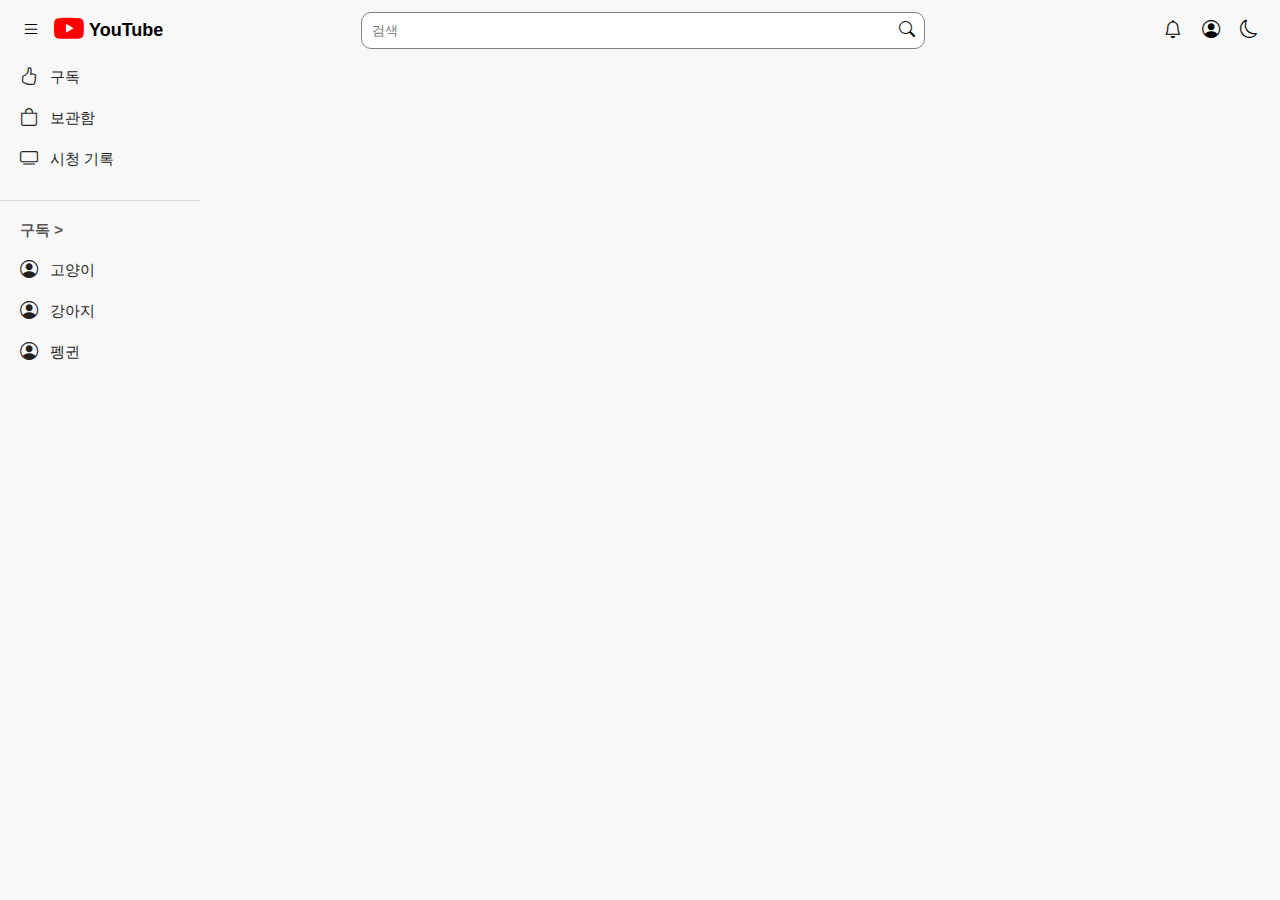
<file: index.html>
<!DOCTYPE html>
<html lang="ko">
  <head>
    <meta charset="UTF-8" />
    <meta name="viewport" content="width=device-width, initial-scale=1.0" />
    <link
      rel="stylesheet"
      href="https://cdn.jsdelivr.net/npm/bootstrap-icons@1.11.3/font/bootstrap-icons.min.css"
    />
    <link rel="stylesheet" href="style.css" />
    <title>YouTube</title>
  </head>
  <body>
    <header>
      <div class="header-left">
        <button class="menu-btn"><i class="bi bi-list"></i></button>
        <a href="index.html" class="logo-btn">
          <i class="bi bi-youtube"></i> <span>YouTube</span>
        </a>
      </div>

      <div class="header-center">
        <input type="text" placeholder="검색" />
        <button class="search-btn"><i class="bi bi-search"></i></button>
      </div>

      <div class="header-right">
        <button class="bell-btn"><i class="bi bi-bell"></i></button>
        <button class="user-btn"><i class="bi bi-person-circle"></i></button>
        <button class="toggle-btn"><i class="bi bi-moon"></i></button>
      </div>
    </header>

    <main>
      <aside>
        <nav>
          <ul>
            <li><i class="bi bi-house"></i>홈</li>
            <li><i class="bi bi-hand-thumbs-up"></i>구독</li>
            <li><i class="bi bi-bag"></i>보관함</li>
            <li><i class="bi bi-tv"></i>시청 기록</li>
          </ul>
        </nav>
        <section>
          <ul>
            <li>구독 ></li>
            <li><i class="bi bi-person-circle"></i>고양이</li>
            <li><i class="bi bi-person-circle"></i>강아지</li>
            <li><i class="bi bi-person-circle"></i>펭귄</li>
          </ul>
        </section>
      </aside>

      <section class="video-section">

        <!--비디오 아이템 템플릿 (데이터가 없을 시 화면에 보이지 않음)-->
        <template id="video-card-template">
          <a class="video-card-link" href="#">
              <div class="video-card">
                  <img src="" alt="" />
                  <div class="video-info">
                      <span class="channel-icon"><i class="bi bi-person-circle"></i></span>
                      <div class="video-text">
                          <h3 class="video-title"></h3>
                          <p class="video-channel"></p>
                          <p class="video-views"></p>
                      </div>
                  </div>
              </div>
          </a>
      </template>

      </section>
    </main>

    <script src="script.js"></script>
  </body>
</html>
</file>
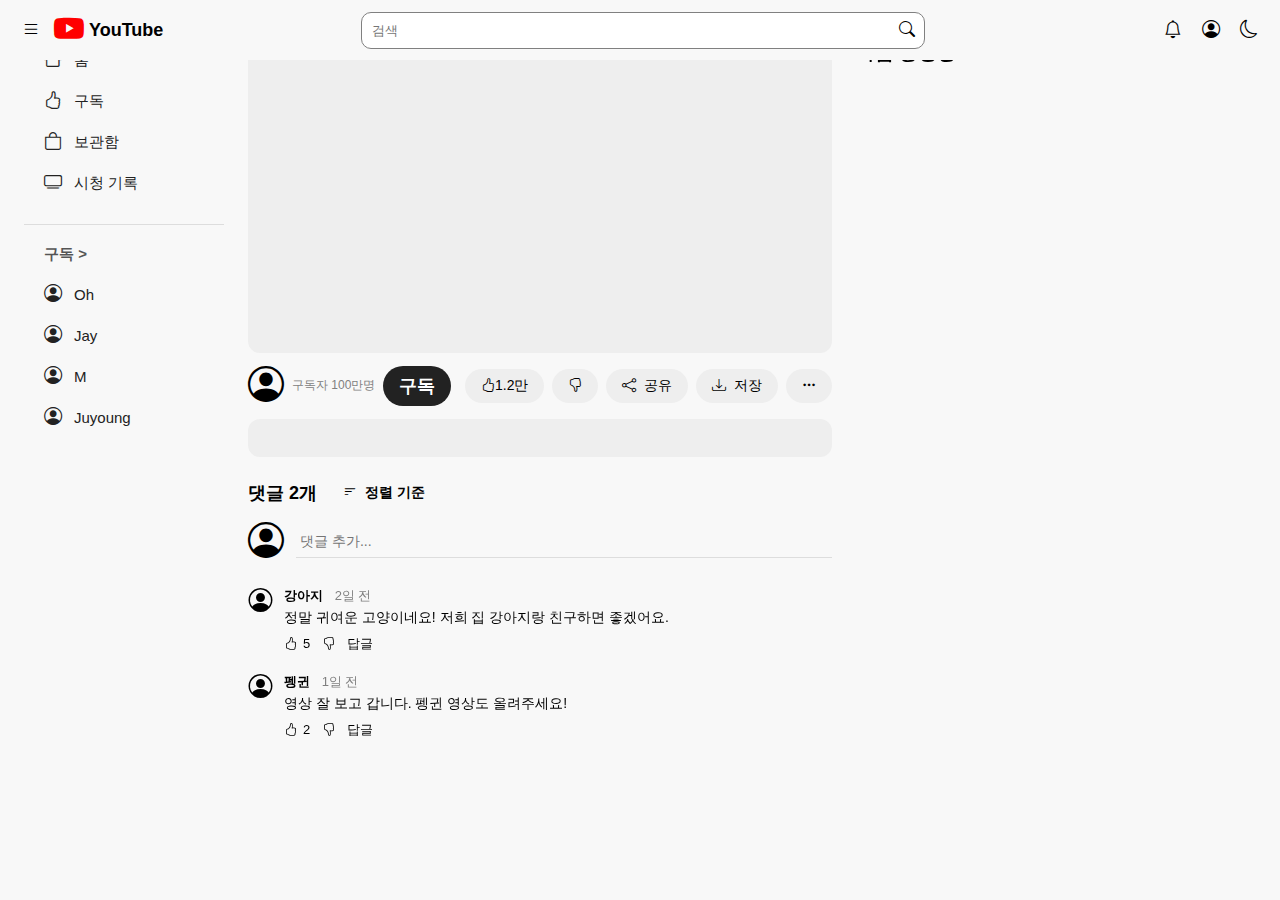
<file: watch.html>
<!DOCTYPE html>
<html lang="ko">
  <head>
    <meta charset="UTF-8" />
    <meta name="viewport" content="width=device-width, initial-scale=1.0" />
    <link
      rel="stylesheet"
      href="https://cdn.jsdelivr.net/npm/bootstrap-icons@1.11.3/font/bootstrap-icons.min.css"
    />
    <link rel="stylesheet" href="style.css" />
    <link rel="stylesheet" href="watch.css" />
    <title>YouTube - Cat Video</title>
  </head>
  <body>
    <header>
      <div class="header-left">
        <button class="menu-btn"><i class="bi bi-list"></i></button>
        <a href="index.html" class="logo-btn">
          <i class="bi bi-youtube"></i> <span>YouTube</span>
        </a>
      </div>

      <div class="header-center">
        <input type="text" placeholder="검색" />
        <button class="search-btn"><i class="bi bi-search"></i></button>
      </div>

      <div class="header-right">
        <button class="search-toggle-btn"><i class="bi bi-search"></i></button>
        <!-- 모바일용 서치버튼추가_ 별도 class나 iD지정 안함 -->
        <button class="bell-btn"><i class="bi bi-bell"></i></button>
        <button class="user-btn"><i class="bi bi-person-circle"></i></button>
        <button class="toggle-btn"><i class="bi bi-moon"></i></button>
      </div>
    </header>

    <main class="watch-container" id="watchContainer">
      <aside class="sidebar" >
        <nav>
          <ul>
            <li><i class="bi bi-house"></i>홈</li>
            <li><i class="bi bi-hand-thumbs-up"></i>구독</li>
            <li><i class="bi bi-bag"></i>보관함</li>
            <li><i class="bi bi-tv"></i>시청 기록</li>
          </ul>
        </nav>
        <section>
          <ul>
            <li>구독 ></li>
            <li><i class="bi bi-person-circle"></i>Oh</li>
            <li><i class="bi bi-person-circle"></i>Jay</li>
            <li><i class="bi bi-person-circle"></i>M</li>
            <li><i class="bi bi-person-circle"></i>Juyoung</li>
          </ul>
        </section>
      </aside>

      <section class="video-player-section">
        <div class="video-player">
          <iframe width="100%" height="100%" src="https://www.youtube.com/embed/CAwS1x2Sa5M?si=_Td1UbtOJe3UOt1Y" title="YouTube video player" frameborder="0" allow="accelerometer; autoplay; clipboard-write; encrypted-media; gyroscope; picture-in-picture; web-share" referrerpolicy="strict-origin-when-cross-origin" allowfullscreen></iframe>
        </div>

        <h1 class="watch-title"></h1>

        <div class="watch-info-bar">
          <div class="channel-info">
            <i class="bi bi-person-circle channel-icon"></i>
            <div class="channel-text">
              <p class="channel-name"></p>
              <p class="channel-subs">구독자 100만명</p>
            </div>
            <button class="subscribe-btn">구독</button>
          </div>

          <div class="action-buttons">
            <button class="feedback-buttons"><i class="bi bi-hand-thumbs-up"></i> 1.2만</button>
            <button class="feedback-buttons unlike"><i class="bi bi-hand-thumbs-down"></i></button>
            <button><i class="bi bi-share"></i>&nbsp;&nbsp;공유</button>
            <button><i class="bi bi-download"></i>&nbsp;&nbsp;저장</button>
            <button><i class="bi bi-three-dots"></i></button>
          </div>
        </div>

        <div class="description-box">
          <p></p>
          <p></p>
        </div>
        <div class="comments-section">
            <div class="comments-header">
                <h3>댓글 2개</h3>
                <button><i class="bi bi-filter-left"></i> 정렬 기준</button>
            </div>

            <div class="comment-input-area">
                <i class="bi bi-person-circle channel-icon"></i>
                <input type="text" placeholder="댓글 추가..." />
            </div>

            <div class="comment-list">
                <div class="comment-item">
                    <i class="bi bi-person-circle channel-icon"></i>
                    <div class="comment-text">
                        <p class="comment-author">
                        강아지
                            <span class="comment-date">2일 전</span>
                        </p>
                        <p class="comment-body">
                        정말 귀여운 고양이네요! 저희 집 강아지랑 친구하면 좋겠어요.
                        </p>
                        <div class="comment-actions">
                            <button><i class="bi bi-hand-thumbs-up"></i> 5</button>
                            <button><i class="bi bi-hand-thumbs-down"></i></button>
                            <button>답글</button>
                        </div>
                    </div>
                </div>
                <div class="comment-item">
                    <i class="bi bi-person-circle channel-icon"></i>
                    <div class="comment-text">
                        <p class="comment-author">
                        펭귄
                        <span class="comment-date">1일 전</span>
                        </p>
                        <p class="comment-body">
                        영상 잘 보고 갑니다. 펭귄 영상도 올려주세요!
                        </p>
                        <div class="comment-actions">
                        <button><i class="bi bi-hand-thumbs-up"></i> 2</button>
                        <button><i class="bi bi-hand-thumbs-down"></i></button>
                        <button>답글</button>
                        </div>
                    </div>
                </div>
            </div>
        </div>
      </section>

      <aside class="playlist-section">
        <div class="playlist-header">
          <h3>다음 동영상</h3>
        </div>
        <div class="playlist-videos">
          <!-- <a href="#" class="playlist-video-card">
            <img src="images/dog.png" alt="dog" />
            <div class="video-text">
              <h3 class="video-title">강아지 Dog 영상 이미지</h3>
              <p class="video-channel">강아지</p>
              <p class="video-views">조회수 10만회 • 2일 전</p>
            </div>
          </a> -->
          <template id="playlist-card-template">
            <a href="#" class="playlist-video-card">
                <img src="" alt="" />
                <div class="video-text">
                    <h3 class="video-title"></h3>
                    <p class="video-channel"></p>
                    <p class="video-views"></p>
                </div>
            </a>
          </template>
        </div>
      </aside>

    </main>
    <script src="script.js"></script>
    <script src="https://www.youtube.com/iframe_api"></script>

    <script>
      //window.addEventListener의 'scroll' 미동작으로 watch-container에 id를 지정하고 스크롤 확인 
      //mainContainer , watchContainer 리스너가 둘다 script.js에 들어가면, 후의 리스너 미동작으로 html에 생성
      const box = document.getElementById('watchContainer');
        box.addEventListener('scroll', (e) => {
          if ((box.scrollTop + box.offsetHeight) >= box.scrollHeight - 100) {
            if (!isLoading) {
              fnPostPromise();
            }
          }
      });
    </script>

  </body>
</html>
</file>
<file: style.css>
body {
  /* display:flex;
  flex-direction: column; */
  /* display:flex;
  flex-direction: column; */
  margin: 0;
  height: 100vh;
  font-family: 'Arial', sans-serif;
  box-sizing: border-box;
  background-color: #f8f8f8;
  overflow: hidden;
  /* padding-top:60px; */
}
/* 헤더 */
header {
  display: flex;
  align-items: center;
  justify-content: space-between;
  flex-wrap: nowrap;
  white-space: nowrap;
  padding: 14px 16px;
  gap: 16px;
  height: 60px;
  width: 100%;
  /* position: fixed; */ 
  /* watch에서 상단으로 main딸려올라가는 이벤트 생김 */
  top: 0;
  left: 0;
  right: 0;
  z-index: 1000;
  background-color: #f8f8f8;
  box-sizing: border-box;
  height: 60px;
  width: 100%;
  position: fixed;
  top: 0;
  left: 0;
  right: 0;
  z-index: 1000;
  background-color: #f8f8f8;
  box-sizing: border-box;
  height: 60px;
  width: 100%;
  /* position: fixed; */ 
  /* watch에서 상단으로 main딸려올라가는 이벤트 생김 */
  top: 0;
  left: 0;
  right: 0;
  z-index: 1000;
  background-color: #f8f8f8;
  box-sizing: border-box;
}

.header-left,
.header-center,
.header-right {
  display: flex;
  align-items: center;
  gap: 8px;
}

/* 로고 버튼 스타일 */
.logo-btn {
  display: flex; /* 아이콘과 텍스트 정렬 */
  align-items: center; /* 아이콘과 텍스트 정렬 */
  text-decoration: none; /* 하이퍼링크 밑줄 제거 */
  color: inherit; /* 하이퍼링크 색상 제거 (기본 텍스트 색상 사용) */
  font-size: 18px; /* <button>일 때 적용되던 폰트 크기 */
}

button {
  display: flex;
  align-items: center;
  justify-content: center;
  flex-shrink: 0;
  background: none;
  border: none;
  cursor: pointer;
  font-size: 18px;
}

.logo-btn span{
  font-weight: 600;
}

.logo-btn > i {
  color: red;
  font-size: 30px;
  margin-right: 5px;
}

.header-center {
  flex: 1;                  
  max-width: 600px;       
}

.header-center input {
  flex: 1;
  min-width: 80px;
  padding: 10px;
  box-sizing: border-box;
  border: 1px solid gray;
  border-radius: 10px;
}
.header-center > .header-center {
  flex: 1;                  
  max-width: 600px;       
}

.header-center input {
  flex: 1;
  min-width: 80px;
  padding: 10px;
  box-sizing: border-box;
  border: 1px solid gray;
  border-radius: 10px;
}
.header-center > .search-btn > i {
  font-size: 16px;
  transform: translateX(-40px);
}

/* 메인 */
main {
  display: flex;
  min-height: calc(100vh - 60px);
  height: calc(100vh - 60px);
  /* margin-top: 60px; */

}

/* 메뉴바 */
aside {
  height: 100%;
  min-width: 200px;
  padding: 16px 0;
  box-sizing: border-box;
  display: flex;
  flex-direction: column;
  flex-shrink: 0;
  gap: 20px; 
/* 토글시 효과 */
  transition: transform 0.3s ease;

/* 토글시 효과 */
  transition: transform 0.3s ease;

}

aside ul {
  list-style: none;
  margin: 0;
  padding: 0;
}

aside li {
  display: flex;
  align-items: center;
  gap: 12px;
  padding: 10px 20px;
  font-size: 15px;
  cursor: pointer;
  color: #222;
  transition: background-color 0.2s ease;
}

aside li:hover {
  background-color: #e5e5e5;
  border-radius: 8px;
}

aside i {
  font-size: 18px;
}

aside section {
  border-top: 1px solid #ddd;
  padding-top: 10px;
}

aside section li:first-child {
  font-weight: 600;
  color: #555;
}
/* contentpage-영상목록 */
.video-section {
  display: grid;
  grid-template-columns: repeat(3, 1fr);
  gap: 16px;
  padding: 20px;
  box-sizing: border-box;
}

.video-card-link {
  flex: 1 0 300px;
  overflow-y: auto;
}

.video-card-link {
  flex: 0 0 auto;
}

.video-card {
  /* overflow: hidden; */
  transition: transform 0.2s ease, box-shadow 0.2s ease;
}

.video-card:hover {
  transform: translateY(-4px);
  box-shadow: 0 4px 10px rgba(0, 0, 0, 0.15);
  border-radius: 12px;
}

.video-card img {
  width: 100%;
  object-fit: cover;
  border-radius: 12px;
  cursor: pointer;
} 

.video-info {
  display: flex;
  padding: 12px;
  gap: 10px;
}

h3,
.video-channel,
.video-views {
  margin: 0;
  cursor: pointer;
}

.channel-icon {
  font-size: 24px;
  cursor: pointer;
}

.video-text {
  flex: 1;
}

.video-title {
  font-size: 16px;
  font-weight: 600;
  margin-bottom: 4px;
}

.video-channel {
  font-size: 14px;
}

.video-views {
  color: gray;
  font-size: 13px;
}

/* 반응형 */
@media (min-width:600px){
  .header-right .search-toggle-btn{
    display: none;}
}

@media (max-width: 600px) {
  .sidebar {
    position: fixed;
    top: 60px;
    left: 0;
    bottom: 0;
    background-color: #f8f8f8;
    transform: translateX(-100%); /* 숨김 상태 */
    width: 200px;
    z-index: 998;
    box-shadow: 2px 0 6px rgba(0,0,0,0.2);
  }

  body.dark-mode .sidebar {
    background-color: #202020;
  }

  /* show 클래스가 붙으면 나타남 */
  .sidebar.show {
    transform: translateX(0);
  }

  /* 오버레이 배경 */
  .overlay {
    position: fixed;
    top: 60px;
    left: 0;
    width: 100%;
    height: calc(100% - 60px);
    background: rgba(0, 0, 0, 0.3);
    z-index: 997;
    display: none;
  }

  .overlay.active {
    display: block;
  }

  .header-center {
    display: none;
    flex: 1;
    justify-content: center;
    transition: all 0.3s ease;
  }
  /* 🔥 토글 시 나타남 */
  .header-center.show {
    display: flex;          
    position: absolute;
    top: 60px;
    left: 0;
    right: 0;
    background-color: #f8f8f8;
    padding: 10px;
    z-index: 999;
  }

  body.dark-mode .header-center.show {
    background-color: #202020;
  }
}  
  /* 검색창이 열릴 때는 아이콘 숨김 */
  .header-right.hide-search-icon .search-toggle-btn {
    display: none;
  }
  .video-section {
    /* padding: 10px; */
    justify-content: center;
  }
  .video-card-link {
    flex: 1 0 95%;
    max-width: 300px;
  }

@media (max-width: 1080px) {
  .video-card-link {
    flex: 1 0 400px;
    min-width: 0;
  }
}

/* width 320~280px 이하 - 극소형 기기 또는 폴드계열 대응 */

@media (max-width: 320px) {
  header {
    padding: 6px 8px;
    gap: 4px;
  }

  .header-left,
  .header-right {
    gap: 4px;
  }

  .header-center {
    max-width: 180px;
  }

  .header-center input {
    padding: 6px 6px;
    font-size: 12px;
  }
  .logo-btn i {
    font-size: 22px;
    margin-right: 4px;
  }
  .logo-btn span {
    font-size: 14px;
  }
  .action-buttons {
    transform: scale(0.65);
    transform-origin: left top;
  }

  .subscribe-btn {
    font-size: 12px;
    padding: 4px 8px;
  }
  .video-section {
    padding: 8px;
    gap: 8px;
    justify-content: center;
  }

  .video-card-link {
    flex: 1 0 100%;
    max-width: 100%;
  }

  .video-card {
    border-radius: 10px;
  }

  .video-title {
    font-size: 14px;
  }
  .video-channel {
    font-size: 12px;
  }
  .video-views {
    font-size: 11px;
  }

}


@media (max-width: 280px) {
  header {
    gap: 4px;
    padding: 8px;
  }

  .header-left i,
  .header-right i {
    font-size: 18px;
  }

  .header-center input {
    padding: 6px;
    font-size: 12px;
  }

  .video-section {
    padding: 7%;
    gap: 8px;
  }

  .video-card-link {
    flex: 1 0 90%;
    max-width: 260px; /* 280px에서도 맞게 줄이기 */
  }

  .video-title {
    font-size: 14px;
  }
  .video-channel {
    font-size: 12px;
  }
}
/* 기본 다크모드 */
body.dark-mode {
  background-color: #202020;
  color: #f1f1f1;
}

body.dark-mode header {
  background-color: #202020;
}

body.dark-mode input {
  background-color: #121212;
  border: 1px solid #444;
  color: #f1f1f1;
}

body.dark-mode button {
  color: #f1f1f1;
}

body.dark-mode aside {
  background-color: #202020;
}

body.dark-mode aside li {
  color: #f1f1f1;
}

body.dark-mode aside li:hover {
  background-color: #383838;
}

body.dark-mode .video-section {
  background-color: #202020;
}

body.dark-mode .video-card {
  background-color: #202020;
  color: #f1f1f1;
}

body.dark-mode .video-views {
  color: #aaaaaa;
}

body.dark-mode .channel-icon {
  color: #f1f1f1;
}

/* * style.css
 * 파일 맨 아래에 추가
 */

/* 비디오 카드 링크 스타일 제거 */
.video-card-link {
  text-decoration: none;
  color: inherit; /* 부모 요소의 글자색 상속 */
}
</file>
<file: watch.css>
/*
 * watch.css
 * 동영상 시청 페이지 전용 스타일
 */

/* 메인 레이아웃 (기존 main과 다름) */
.watch-container {
  display: flex;
  flex-wrap: wrap; /* 화면이 좁아지면 줄바꿈 */
  justify-content: center;
  padding: 24px;
  gap: 24px;
}

/* 1. 왼쪽: 동영상 플레이어 섹션 */
.video-player-section {
  flex: 1; /* 남는 공간 모두 차지 */
  min-width: 500px; /* 최소 너비 */
  max-width: 1280px;
}

.video-player {
  width: 100%;
  aspect-ratio: 16 / 9; /* 16:9 비율 유지 */
  background-color: #eee;
  border-radius: 12px;
  overflow: hidden;
}

.video-player img {
  width: 100%;
  height: 100%;
  object-fit: cover;
}

.watch-title {
  font-size: 20px;
  font-weight: 600;
  margin: 12px 0;
}

.watch-info-bar {
  display: flex;
  flex-wrap: wrap; /* 버튼 많아지면 줄바꿈 */
  justify-content: space-between;
  align-items: center;
  gap: 12px;
  font-size: 14px;
  margin-bottom: 12px;
}

.channel-info {
  display: flex;
  align-items: center;
  gap: 8px;
}
.channel-info .channel-icon {
  font-size: 36px;
}
.channel-name {
  font-weight: 600;
  margin: 0;
}
.channel-subs {
  font-size: 12px;
  color: gray;
  margin: 0;
}
.subscribe-btn {
  background-color: #222;
  color: white;
  border: none;
  border-radius: 20px;
  padding: 8px 16px;
  font-weight: 600;
  cursor: pointer;
}

.action-buttons {
  display: flex;
  gap: 8px;
}
.action-buttons button {
  background-color: #eee;
  border-radius: 20px;
  padding: 8px 16px;
  font-size: 14px;
}

.description-box {
  background-color: #eee;
  border-radius: 12px;
  padding: 12px;
  font-size: 14px;
  line-height: 1.5;
}

/* 2. 오른쪽: 플레이리스트 섹션 */
.playlist-section {
  width: 100%; /* 모바일에서 전체 너비 */
  max-width: 400px; /* 데스크탑에서 최대 너비 */
  flex-shrink: 0;
}

.playlist-header {
  font-weight: 600;
  font-size: 16px;
  margin-bottom: 12px;
}

.playlist-videos {
  display: flex;
  flex-direction: column;
  gap: 10px;
}

.playlist-video-card {
  display: flex;
  gap: 10px;
  text-decoration: none;
  color: inherit;
  transition: background-color 0.2s ease;
  border-radius: 8px;
  padding: 8px;
}
.playlist-video-card:hover {
  background-color: #e5e5e5;
}

.playlist-video-card img {
  width: 160px; /* 썸네일 너비 고정 */
  height: 90px;
  object-fit: cover;
  border-radius: 8px;
}

.playlist-video-card .video-title {
  font-size: 14px;
  font-weight: 600;
  margin-bottom: 4px;
}
.playlist-video-card .video-channel,
.playlist-video-card .video-views {
  font-size: 12px;
}

/* * 다크모드 (watch.css)
 * 기존 style.css의 다크모드와 연동됩니다.
 */
body.dark-mode .subscribe-btn {
  background-color: #f1f1f1;
  color: #222;
}

body.dark-mode .action-buttons button {
  background-color: #383838;
}

body.dark-mode .description-box {
  background-color: #383838;
}

body.dark-mode .playlist-video-card:hover {
  background-color: #383838;
}

/*
 * watch.css
 * (추가) 댓글 섹션 스타일
 */

.comments-section {
  margin-top: 24px;
}

.comments-header {
  display: flex;
  align-items: center;
  gap: 20px;
  margin-bottom: 16px;
}

.comments-header h3 {
  margin: 0;
  font-size: 18px;
}

.comments-header button {
  font-size: 14px;
  font-weight: 600;
  gap: 8px;
}

.comment-input-area {
  display: flex;
  align-items: center;
  gap: 12px;
  margin-bottom: 24px;
}

.comment-input-area .channel-icon {
  font-size: 36px;
}

.comment-input-area input {
  flex: 1;
  border: none;
  border-bottom: 1px solid #ddd;
  padding: 8px 4px;
  font-size: 14px;
  background: none;
}
.comment-input-area input:focus {
  outline: none;
  border-bottom: 2px solid #222;
}

.comment-list {
  display: flex;
  flex-direction: column;
  gap: 20px;
}

.comment-item {
  display: flex;
  gap: 12px;
}

.comment-text {
  flex: 1;
}

.comment-author {
  font-size: 13px;
  font-weight: 600;
  margin: 0 0 4px 0;
}
.comment-author .comment-date {
  font-weight: 400;
  color: gray;
  margin-left: 8px;
}

.comment-body {
  font-size: 14px;
  margin: 0 0 8px 0;
}

.comment-actions {
  display: flex;
  align-items: center;
  gap: 12px;
}
.comment-actions button {
  font-size: 13px;
  padding: 0;
  gap: 6px;
}
.comment-actions button:hover {
  background-color: #eee;
  border-radius: 4px;
}

/*
 * (추가) 댓글 섹션 다크모드
 */

body.dark-mode .comment-input-area input {
  border-bottom: 1px solid #555;
  color: #f1f1f1;
}
body.dark-mode .comment-input-area input:focus {
  border-bottom: 2px solid #f1f1f1;
}

body.dark-mode .comment-actions button:hover {
  background-color: #383838;
}
</file>
